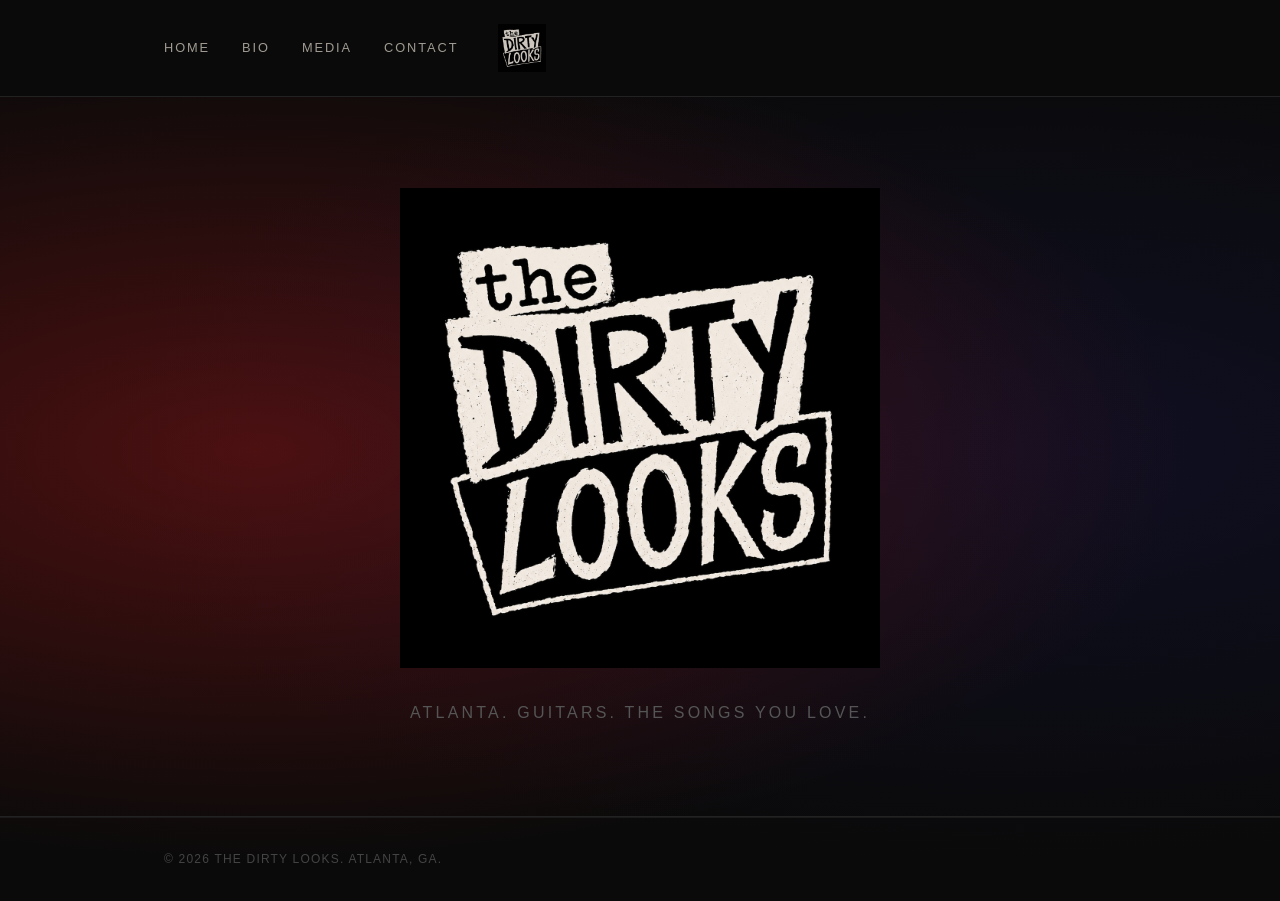
<file: site/index.html>
<!DOCTYPE html>
<html lang="en">
<head>
  <meta charset="UTF-8">
  <meta name="viewport" content="width=device-width, initial-scale=1.0">
  <title>The Dirty Looks</title>
  <meta name="description" content="The Dirty Looks, Atlanta's power pop alternative.">
  <meta name="theme-color" content="#0a0a0a">
  <link rel="canonical" href="https://lookdirty.com/">
  <link rel="icon" href="favicon.ico" sizes="any">
  <link rel="icon" type="image/png" sizes="32x32" href="favicon-32.png">
  <link rel="apple-touch-icon" href="apple-touch-icon.png">
  <meta property="og:type" content="website">
  <meta property="og:site_name" content="The Dirty Looks">
  <meta property="og:title" content="The Dirty Looks">
  <meta property="og:description" content="The Dirty Looks, Atlanta's power pop alternative.">
  <meta property="og:url" content="https://lookdirty.com/">
  <meta property="og:image" content="https://lookdirty.com/resources/og-image.jpg">
  <meta name="twitter:card" content="summary_large_image">
  <link rel="stylesheet" href="style.css">
</head>
<body>

  <header class="site-header">
    <div class="header-inner">
<div class="header-right">
        <nav class="main-nav">
          <a href="index.html">Home</a>
          <a href="bio.html">Bio</a>
          <a href="media.html">Media</a>
          <a href="contact.html">Contact</a>
        </nav>
        <img class="header-logo" src="resources/Logos/DirtyLooksLogo.png" alt="The Dirty Looks">
      </div>
    </div>
  </header>

  <main>
    <section class="hero">
      <div class="hero-content">
        <a href="media.html" class="hero-logo-link"><img class="hero-logo" src="resources/Logos/DirtyLooksLogo.png" alt="The Dirty Looks"></a>
        <p class="hero-tagline">Atlanta. Guitars. The songs you love.</p>
      </div>
    </section>

  </main>

  <footer class="site-footer">
    <div class="container">
      <p>&copy; 2026 The Dirty Looks. Atlanta, GA.</p>
    </div>
  </footer>

</body>
</html>
</file>
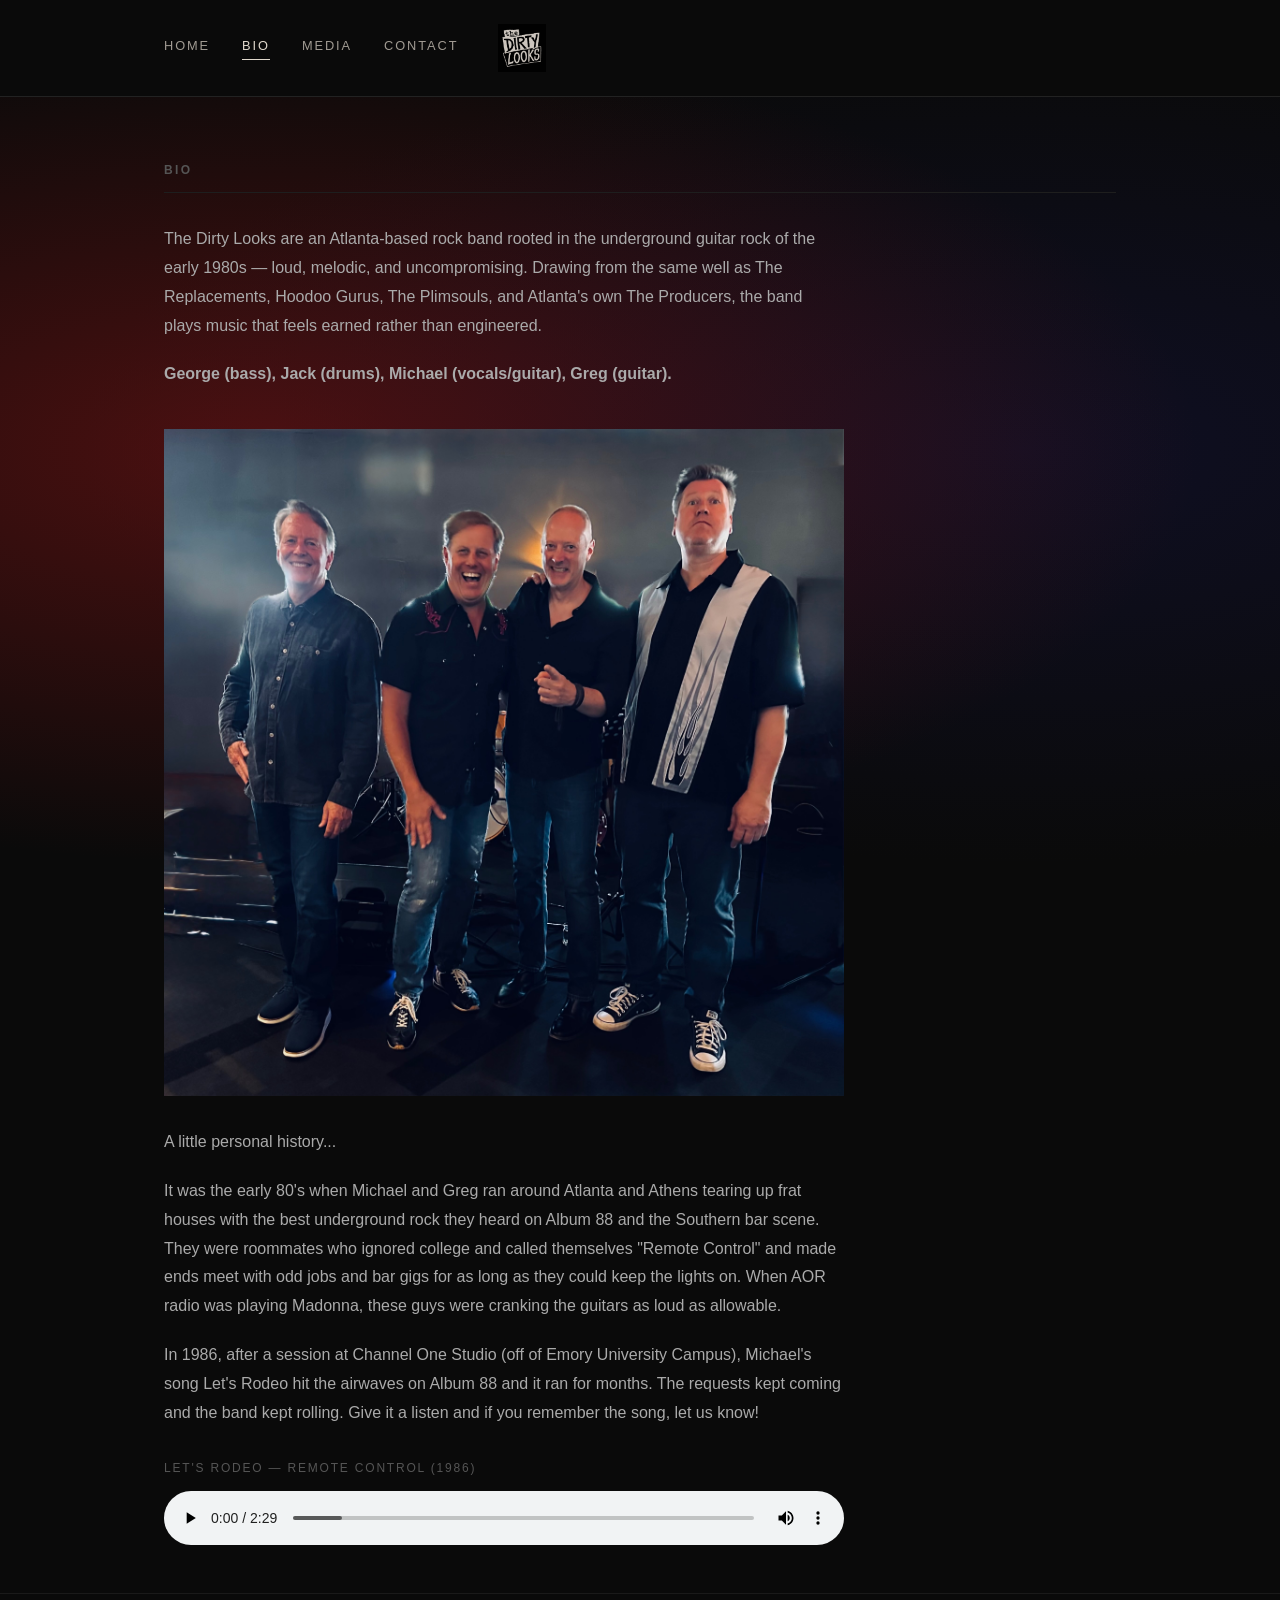
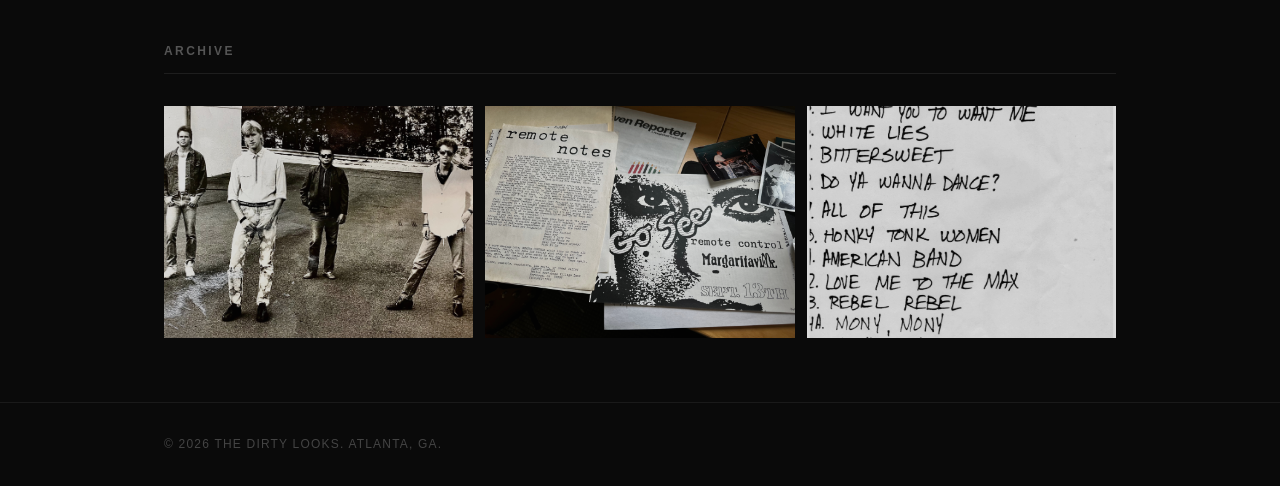
<file: site/bio.html>
<!DOCTYPE html>
<html lang="en">
<head>
  <meta charset="UTF-8">
  <meta name="viewport" content="width=device-width, initial-scale=1.0">
  <title>Bio — The Dirty Looks</title>
  <meta name="description" content="Atlanta guitar rock rooted in the underground sound of the early 1980s.">
  <meta name="theme-color" content="#0a0a0a">
  <link rel="canonical" href="https://lookdirty.com/bio.html">
  <link rel="icon" href="favicon.ico" sizes="any">
  <link rel="icon" type="image/png" sizes="32x32" href="favicon-32.png">
  <link rel="apple-touch-icon" href="apple-touch-icon.png">
  <meta property="og:type" content="website">
  <meta property="og:site_name" content="The Dirty Looks">
  <meta property="og:title" content="Bio — The Dirty Looks">
  <meta property="og:description" content="Atlanta guitar rock rooted in the underground sound of the early 1980s.">
  <meta property="og:url" content="https://lookdirty.com/bio.html">
  <meta property="og:image" content="https://lookdirty.com/resources/og-image.jpg">
  <meta name="twitter:card" content="summary_large_image">
  <link rel="stylesheet" href="style.css">
</head>
<body>

  <header class="site-header">
    <div class="header-inner">
<div class="header-right">
        <nav class="main-nav">
          <a href="index.html">Home</a>
          <a href="bio.html" class="nav-active">Bio</a>
          <a href="media.html">Media</a>
          <a href="contact.html">Contact</a>
        </nav>
        <img class="header-logo" src="resources/Logos/DirtyLooksLogo.png" alt="The Dirty Looks">
      </div>
    </div>
  </header>

  <main>

    <section class="bio-content">
      <div class="container">
        <h2 class="section-title">Bio</h2>
        <div class="bio-text">
          <p>The Dirty Looks are an Atlanta-based rock band rooted in the underground guitar rock of the early 1980s — loud, melodic, and uncompromising. Drawing from the same well as The Replacements, Hoodoo Gurus, The Plimsouls, and Atlanta's own The Producers, the band plays music that feels earned rather than engineered.</p>
          <p><strong>George (bass), Jack (drums), Michael (vocals/guitar), Greg (guitar).</strong></p>
        </div>
        <div class="bio-photo">
          <img src="resources/Photos/TheDirtyLooks.jpeg" alt="The Dirty Looks">
        </div>
        <div class="bio-text bio-history">
          <p>A little personal history...</p>
          <p>It was the early 80's when Michael and Greg ran around Atlanta and Athens tearing up frat houses with the best underground rock they heard on Album 88 and the Southern bar scene. They were roommates who ignored college and called themselves "Remote Control" and made ends meet with odd jobs and bar gigs for as long as they could keep the lights on. When AOR radio was playing Madonna, these guys were cranking the guitars as loud as allowable.</p>
          <p>In 1986, after a session at Channel One Studio (off of Emory University Campus), Michael's song Let's Rodeo hit the airwaves on Album 88 and it ran for months. The requests kept coming and the band kept rolling. Give it a listen and if you remember the song, let us know!</p>
        </div>
        <div class="bio-audio">
          <p class="audio-label">Let's Rodeo — Remote Control (1986)</p>
          <audio controls>
            <source src="Audio/Lets%20Rodeo.mp3" type="audio/mpeg">
          </audio>
        </div>
      </div>
    </section>

    <section class="bio-archive">
      <div class="container">
        <h2 class="section-title">Archive</h2>
        <div class="photo-grid photo-grid--archive">
          <a href="resources/Photos/RC1986.jpeg" target="_blank" class="photo-item">
            <img src="resources/Photos/RC1986.jpeg" alt="RC 1986">
          </a>
          <a href="resources/Photos/Margaritaville.jpeg" target="_blank" class="photo-item">
            <img src="resources/Photos/Margaritaville.jpeg" alt="Margaritaville">
          </a>
          <a href="resources/Photos/RemoteControlSetlist.jpeg" target="_blank" class="photo-item">
            <img src="resources/Photos/RemoteControlSetlist.jpeg" alt="Remote Control Setlist">
          </a>
        </div>
      </div>
    </section>

  </main>

  <footer class="site-footer">
    <div class="container">
      <p>&copy; 2026 The Dirty Looks. Atlanta, GA.</p>
    </div>
  </footer>

</body>
</html>
</file>
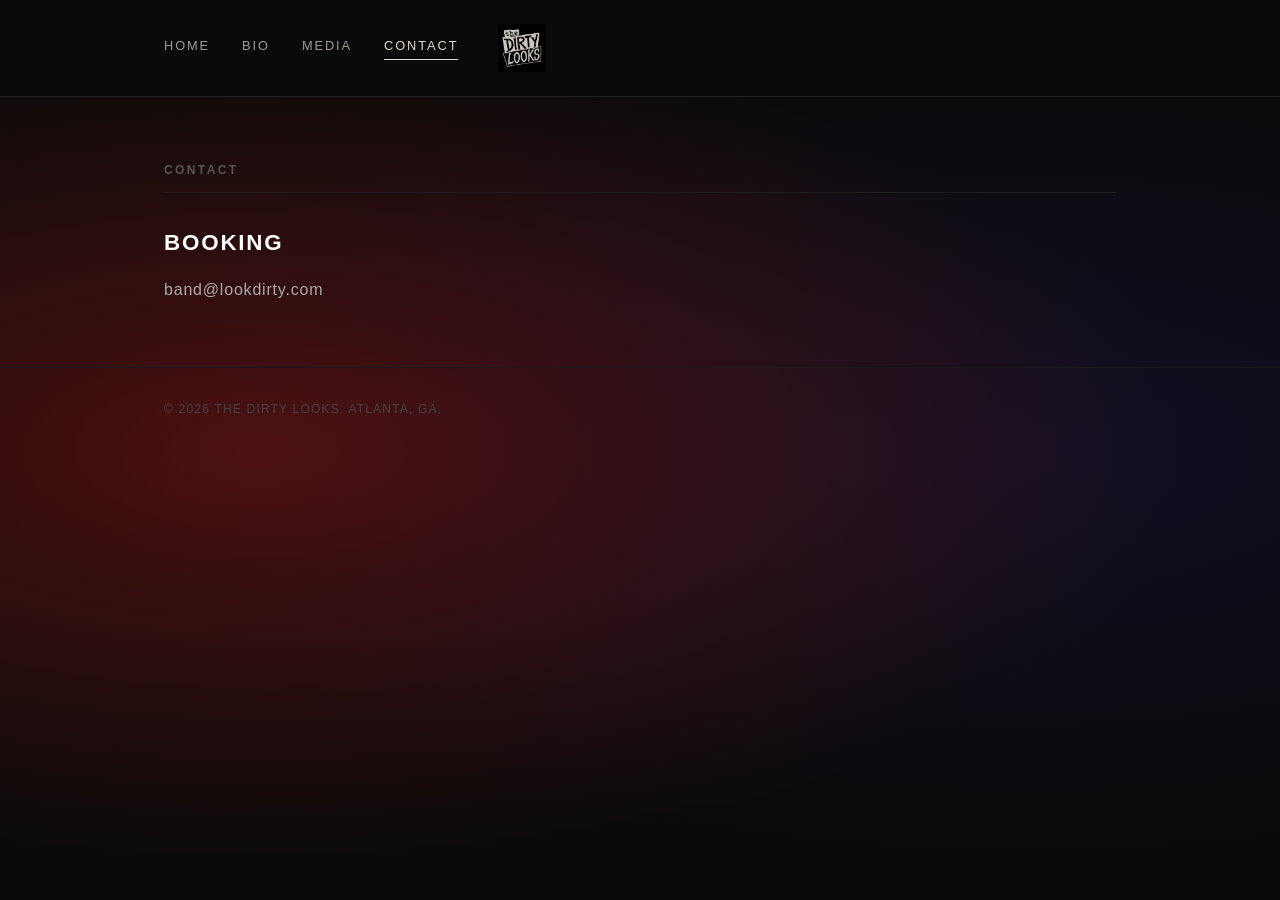
<file: site/contact.html>
<!DOCTYPE html>
<html lang="en">
<head>
  <meta charset="UTF-8">
  <meta name="viewport" content="width=device-width, initial-scale=1.0">
  <title>Contact and Booking — The Dirty Looks</title>
  <meta name="description" content="Book The Dirty Looks, Atlanta's power pop alternative. band@lookdirty.com">
  <meta name="theme-color" content="#0a0a0a">
  <link rel="canonical" href="https://lookdirty.com/contact.html">
  <link rel="icon" href="favicon.ico" sizes="any">
  <link rel="icon" type="image/png" sizes="32x32" href="favicon-32.png">
  <link rel="apple-touch-icon" href="apple-touch-icon.png">
  <meta property="og:type" content="website">
  <meta property="og:site_name" content="The Dirty Looks">
  <meta property="og:title" content="Contact and Booking — The Dirty Looks">
  <meta property="og:description" content="Book The Dirty Looks, Atlanta's power pop alternative. band@lookdirty.com">
  <meta property="og:url" content="https://lookdirty.com/contact.html">
  <meta property="og:image" content="https://lookdirty.com/resources/og-image.jpg">
  <meta name="twitter:card" content="summary_large_image">
  <link rel="stylesheet" href="style.css">
</head>
<body>

  <header class="site-header">
    <div class="header-inner">
<div class="header-right">
        <nav class="main-nav">
          <a href="index.html">Home</a>
          <a href="bio.html">Bio</a>
          <a href="media.html">Media</a>
          <a href="contact.html" class="nav-active">Contact</a>
        </nav>
        <img class="header-logo" src="resources/Logos/DirtyLooksLogo.png" alt="The Dirty Looks">
      </div>
    </div>
  </header>

  <main>
    <section class="contact-content">
      <div class="container">
        <h2 class="section-title">Contact</h2>
        <h3 class="contact-heading">Booking</h3>
        <a href="mailto:band@lookdirty.com" class="contact-email">band@lookdirty.com</a>
      </div>
    </section>
  </main>

  <footer class="site-footer">
    <div class="container">
      <p>&copy; 2026 The Dirty Looks. Atlanta, GA.</p>
    </div>
  </footer>

</body>
</html>
</file>
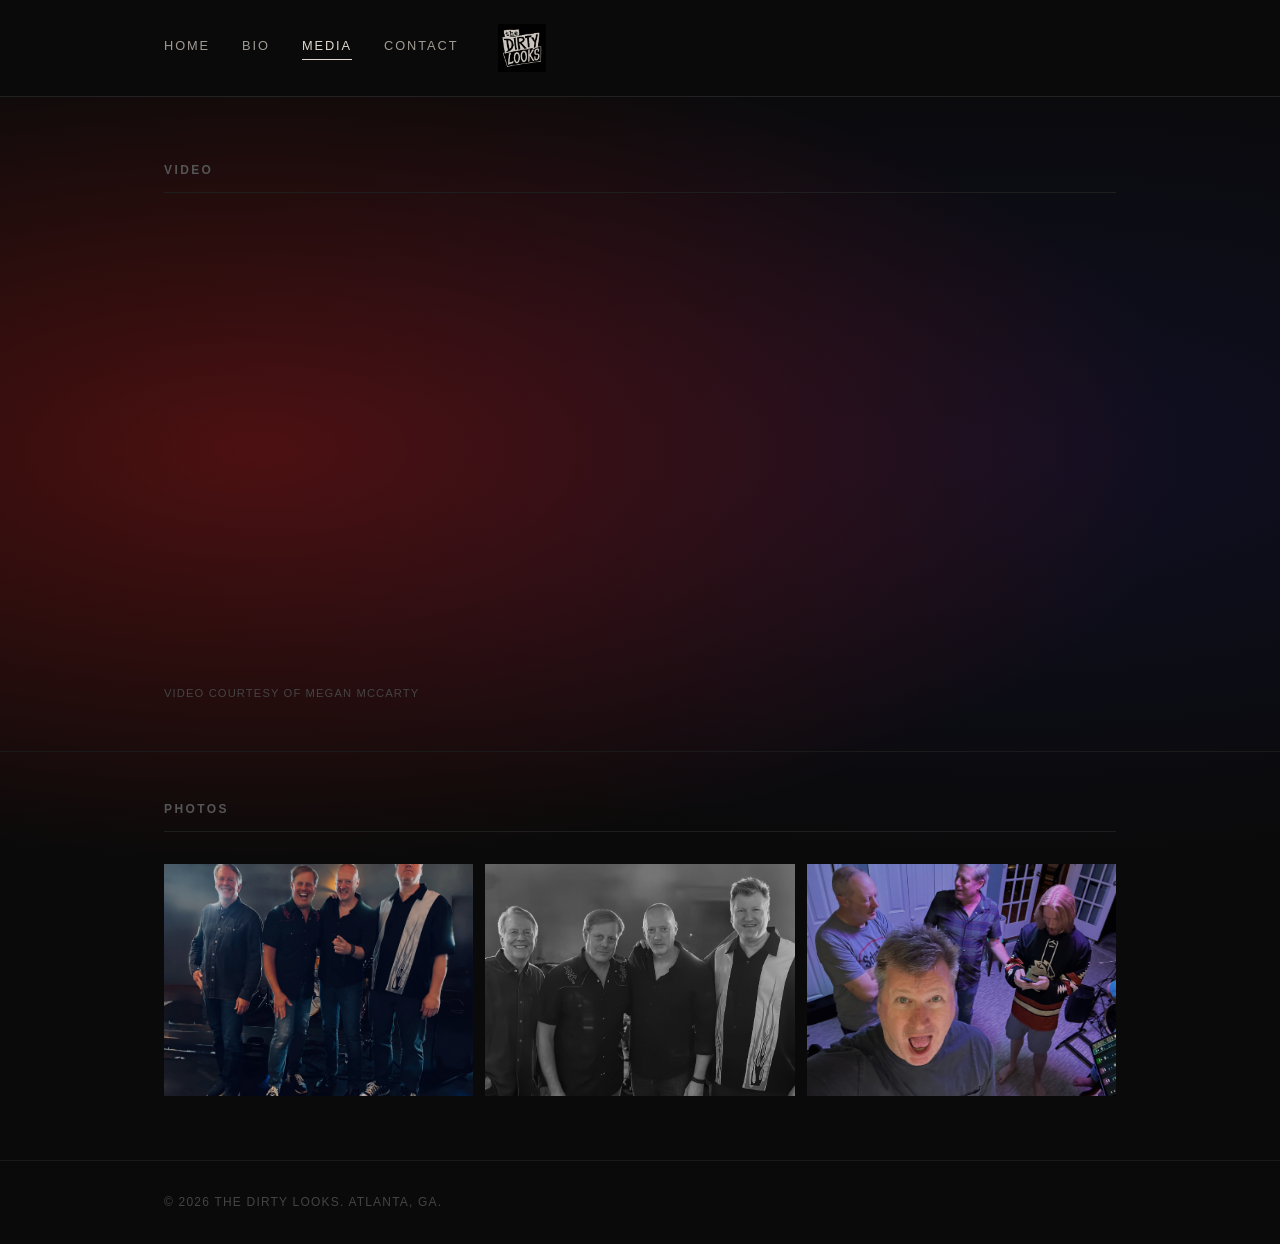
<file: site/media.html>
<!DOCTYPE html>
<html lang="en">
<head>
  <meta charset="UTF-8">
  <meta name="viewport" content="width=device-width, initial-scale=1.0">
  <title>Media — The Dirty Looks</title>
  <meta name="description" content="Video and photos of The Dirty Looks.">
  <meta name="theme-color" content="#0a0a0a">
  <link rel="canonical" href="https://lookdirty.com/media.html">
  <link rel="icon" href="favicon.ico" sizes="any">
  <link rel="icon" type="image/png" sizes="32x32" href="favicon-32.png">
  <link rel="apple-touch-icon" href="apple-touch-icon.png">
  <meta property="og:type" content="website">
  <meta property="og:site_name" content="The Dirty Looks">
  <meta property="og:title" content="Media — The Dirty Looks">
  <meta property="og:description" content="Video and photos of The Dirty Looks.">
  <meta property="og:url" content="https://lookdirty.com/media.html">
  <meta property="og:image" content="https://lookdirty.com/resources/og-image.jpg">
  <meta name="twitter:card" content="summary_large_image">
  <link rel="stylesheet" href="style.css">
</head>
<body>

  <header class="site-header">
    <div class="header-inner">
<div class="header-right">
        <nav class="main-nav">
          <a href="index.html">Home</a>
          <a href="bio.html">Bio</a>
          <a href="media.html" class="nav-active">Media</a>
          <a href="contact.html">Contact</a>
        </nav>
        <img class="header-logo" src="resources/Logos/DirtyLooksLogo.png" alt="The Dirty Looks">
      </div>
    </div>
  </header>

  <main>

    <section class="media-video">
      <div class="container">
        <h2 class="section-title">Video</h2>
        <div class="video-wrapper">
          <iframe src="https://www.youtube.com/embed/dsDpvpntYto" title="The Dirty Looks" frameborder="0" allow="accelerometer; autoplay; clipboard-write; encrypted-media; gyroscope; picture-in-picture" allowfullscreen></iframe>
        </div>
        <p class="video-credit">Video courtesy of Megan McCarty</p>
      </div>
    </section>

    <section class="media-photos">
      <div class="container">
        <h2 class="section-title">Photos</h2>
        <div class="photo-grid">
          <a href="resources/Photos/TheDirtyLooks.jpeg" target="_blank" class="photo-item">
            <img src="resources/Photos/TheDirtyLooks.jpeg" alt="The Dirty Looks">
          </a>
          <a href="resources/Photos/TheDirtyLooks2.jpeg" target="_blank" class="photo-item">
            <img src="resources/Photos/TheDirtyLooks2.jpeg" alt="The Dirty Looks">
          </a>
          <a href="resources/Photos/Practice.jpeg" target="_blank" class="photo-item">
            <img src="resources/Photos/Practice.jpeg" alt="The Dirty Looks — Practice">
          </a>
        </div>
      </div>
    </section>

  </main>

  <footer class="site-footer">
    <div class="container">
      <p>&copy; 2026 The Dirty Looks. Atlanta, GA.</p>
    </div>
  </footer>

</body>
</html>
</file>
<file: site/style.css>
/* === Reset & Base === */
*, *::before, *::after {
  box-sizing: border-box;
  margin: 0;
  padding: 0;
}

html {
  font-size: 16px;
  scroll-behavior: smooth;
}

body {
  background-color: #0a0a0a;
  background-image:
    radial-gradient(ellipse at 20% 50%, rgba(120, 20, 20, 0.6) 0%, transparent 65%),
    radial-gradient(ellipse at 80% 50%, rgba(20, 20, 60, 0.5) 0%, transparent 65%);
  background-attachment: fixed;
  color: #e0d8cc;
  font-family: 'Helvetica Neue', Helvetica, Arial, sans-serif;
  line-height: 1.6;
}

a {
  color: #e0d8cc;
  text-decoration: none;
}

a:hover {
  color: #ffffff;
}

.container {
  max-width: 1000px;
  margin: 0 auto;
  padding: 0 1.5rem;
}

/* === Header === */
.site-header {
  border-bottom: 1px solid #222;
  padding: 1.5rem 0;
  position: sticky;
  top: 0;
  background-color: #0a0a0a;
  z-index: 100;
}

.header-inner {
  max-width: 1000px;
  margin: 0 auto;
  padding: 0 1.5rem;
  display: flex;
  align-items: center;
  justify-content: space-between;
  flex-wrap: wrap;
  gap: 1rem;
}

.band-name {
  font-size: 1.4rem;
  font-weight: 700;
  letter-spacing: 0.12em;
  text-transform: uppercase;
  color: #ffffff;
}

.main-nav {
  display: flex;
  gap: 2rem;
  font-size: 0.8rem;
  letter-spacing: 0.15em;
  text-transform: uppercase;
}

.main-nav a {
  opacity: 0.7;
  transition: opacity 0.2s;
}

.main-nav a:hover {
  opacity: 1;
}

/* === Hero === */
.hero {
  min-height: 80vh;
  display: flex;
  align-items: center;
  justify-content: center;
  padding: 4rem 1.5rem;
  border-bottom: 1px solid #222;
}

.hero-content {
  display: flex;
  flex-direction: column;
  align-items: center;
  gap: 2rem;
}

.hero-logo-link {
  display: block;
  line-height: 0;
}

.hero-logo {
  width: min(480px, 80vw);
  height: auto;
  display: block;
}

.hero-tagline {
  font-size: clamp(0.75rem, 2vw, 1rem);
  font-weight: 300;
  letter-spacing: 0.2em;
  color: #555;
  text-transform: uppercase;
  text-align: center;
}

/* === News === */
.news {
  padding: 4rem 0;
}

.section-title {
  font-size: 0.75rem;
  letter-spacing: 0.2em;
  text-transform: uppercase;
  color: #555;
  margin-bottom: 2rem;
  padding-bottom: 0.75rem;
  border-bottom: 1px solid #1e1e1e;
}

.news-item {
  display: flex;
  gap: 2rem;
  align-items: baseline;
  padding: 1rem 0;
  border-bottom: 1px solid #1a1a1a;
}

.news-date {
  font-size: 0.75rem;
  letter-spacing: 0.1em;
  text-transform: uppercase;
  color: #555;
  min-width: 100px;
}

.news-text {
  color: #aaa;
  font-size: 0.95rem;
}

/* === Footer === */
.site-footer {
  padding: 2rem 0;
  border-top: 1px solid #1a1a1a;
  font-size: 0.75rem;
  letter-spacing: 0.1em;
  text-transform: uppercase;
  color: #444;
}

/* === Header Logo === */
.header-right {
  display: flex;
  align-items: center;
  gap: 2.5rem;
}

.header-logo {
  height: 48px;
  width: auto;
  opacity: 0.85;
  transition: opacity 0.2s;
}

.header-logo:hover {
  opacity: 1;
}

.nav-active {
  opacity: 1 !important;
  border-bottom: 1px solid #e0d8cc;
  padding-bottom: 2px;
}

/* === Media Page === */
.media-video {
  padding: 4rem 0 3rem;
  border-bottom: 1px solid #1a1a1a;
}

.video-wrapper {
  width: 100%;
  max-width: 800px;
}

.video-wrapper {
  position: relative;
  aspect-ratio: 16 / 9;
}

.video-wrapper iframe {
  position: absolute;
  top: 0;
  left: 0;
  width: 100%;
  height: 100%;
}

.video-credit {
  margin-top: 0.6rem;
  font-size: 0.7rem;
  letter-spacing: 0.1em;
  text-transform: uppercase;
  color: #444;
}

.media-photos {
  padding: 3rem 0 4rem;
}

.photo-grid {
  display: grid;
  grid-template-columns: repeat(3, 1fr);
  gap: 0.75rem;
}

.photo-item {
  display: block;
  overflow: hidden;
  aspect-ratio: 4 / 3;
  background: #111;
}

.photo-item img {
  width: 100%;
  height: 100%;
  object-fit: cover;
  display: block;
  opacity: 0.85;
  transition: opacity 0.25s, transform 0.3s;
}

.photo-item:hover img {
  opacity: 1;
  transform: scale(1.03);
}

/* === Bio Page === */
.bio-content {
  padding: 4rem 0 3rem;
  border-bottom: 1px solid #1a1a1a;
}

.bio-text p {
  color: #aaa;
  font-size: 1rem;
  line-height: 1.8;
  max-width: 680px;
  margin-bottom: 1.25rem;
}

.bio-history {
  margin-top: 2rem;
}

.bio-photo {
  margin-top: 2.5rem;
  max-width: 680px;
}

.bio-photo img {
  width: 100%;
  display: block;
}

.bio-audio {
  margin-top: 2rem;
  max-width: 680px;
}

.audio-label {
  font-size: 0.75rem;
  letter-spacing: 0.15em;
  text-transform: uppercase;
  color: #555;
  margin-bottom: 0.75rem;
}

.bio-audio audio {
  width: 100%;
  display: block;
}

.bio-archive {
  padding: 3rem 0 4rem;
}

/* === Contact Page === */
.contact-content {
  padding: 4rem 0;
}

.contact-heading {
  font-size: 1.4rem;
  font-weight: 700;
  letter-spacing: 0.08em;
  text-transform: uppercase;
  color: #ffffff;
  margin-bottom: 1rem;
}

.contact-email {
  font-size: 1rem;
  letter-spacing: 0.05em;
  color: #aaa;
  transition: color 0.2s;
}

.contact-email:hover {
  color: #ffffff;
}

/* === Mobile === */
@media (max-width: 600px) {
  .header-inner {
    flex-direction: column;
    align-items: flex-start;
  }

  .header-right {
    width: 100%;
    justify-content: space-between;
  }

  .main-nav {
    gap: 1.2rem;
    flex-wrap: wrap;
  }

  .header-logo {
    height: 36px;
  }

  .photo-grid {
    grid-template-columns: repeat(2, 1fr);
  }

  .news-item {
    flex-direction: column;
    gap: 0.25rem;
  }
}
</file>
